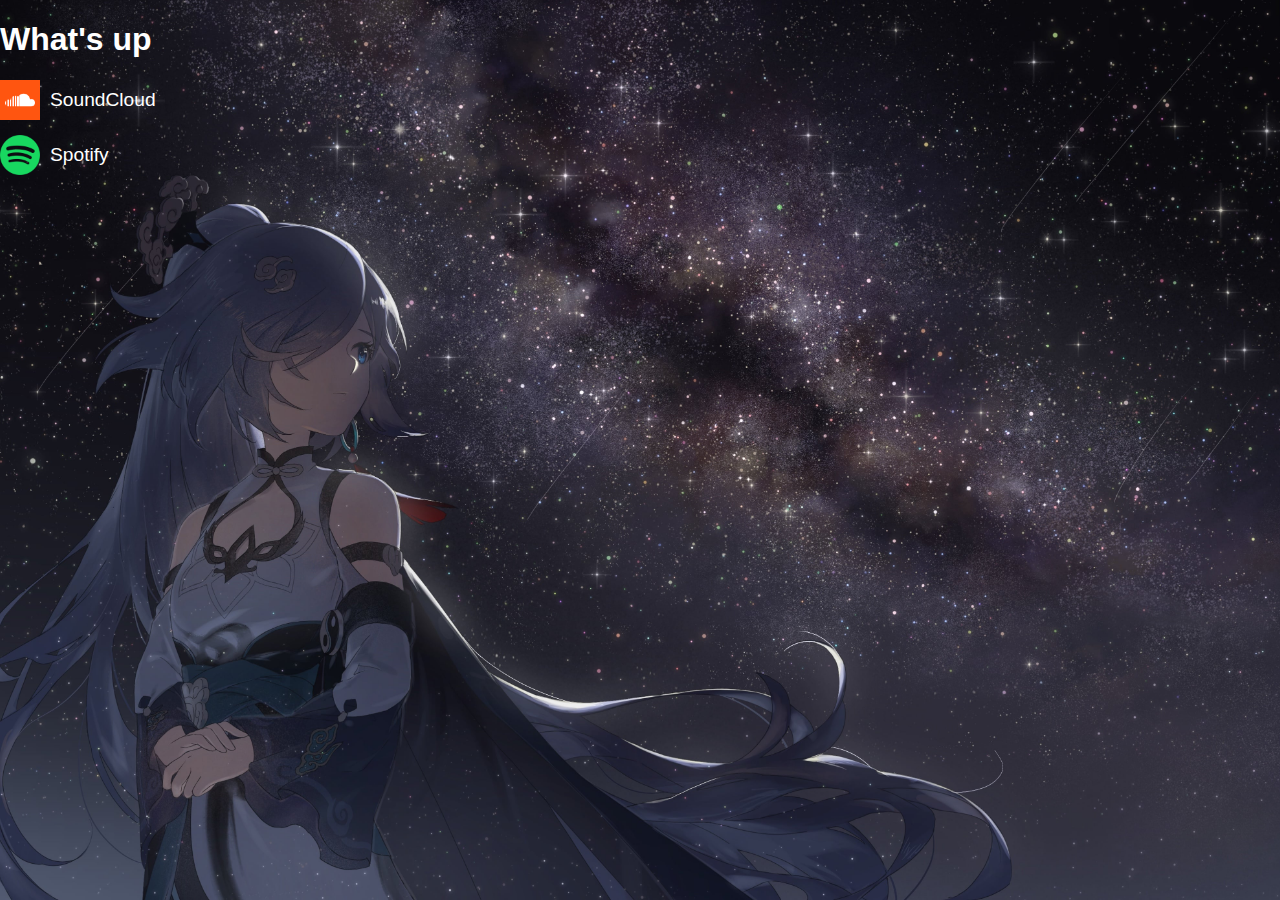
<file: profile.html>
<!DOCTYPE html>
<html lang="en">
<head>
    <meta charset="UTF-8">
    <meta name="viewport" content="width=device-width, initial-scale=1.0">
    <title>Hey it's shiirou.</title>
    <link rel="stylesheet" href="profile.css">
</head>
<body>
    <div class="background"></div>
    <div class="blurred-section">
        <h1>What's up</h1>
        <div class="link-wrapper">
            <img src="img/soundcloud.png" > 
            <a href="">SoundCloud</a>
        </div>
        <div class="link-wrapper">
            <img src="img/spotify.png">
            <a href="">Spotify</a>
        </div>
    </div>
</body>
</html>
</file>
<file: profile.css>
body, html {
    margin: 0;
    padding: 0;
    height: 100%;
    font-family: 'Segoe UI', Tahoma, Geneva, Verdana, sans-serif;
    color: white;
    overflow: hidden; 
}

.page-content {
    opacity: 0;
    transition: opacity 1s ease-in-out;
}

body.loaded .page-content {
    opacity: 1;
}

.background {
    position: absolute;
    top: 0;
    left: 0;
    width: 100%;
    height: 100%;
    background-image: url('static/img/Azure Empyrea.jpg');
    background-size: cover;
    background-position: center;
    z-index: -1;
}

/* blur container */
.blur-container {
    position: absolute;
    top: 18%;
    right: 10%;
    height: 60%;
    width: 20%;
    background: rgba(141, 144, 184, 0.5);
    backdrop-filter: blur(2px);
    color: white;
    border-radius: 45px;
    box-shadow: 0 0 20px rgba(0, 0, 0, 0.3);
    padding: 20px;
    display: flex;
    flex-direction: column;
    align-items: center;
    text-align: center;
    transition: all 0.3s ease-in-out;
    z-index: 2;
}

.blur-container h1 {
    margin: 0;
    font-size: 2.5em;
    text-shadow: 0 2px 5px rgba(0, 0, 0, 0.5);
}

.link-wrapper {
    display: flex;
    align-items: center;
    margin: 15px 0;
}

.link-wrapper img {
    width: 40px;
    height: 40px;
    margin-right: 10px;
}

.link-wrapper a {
    position: relative;
    z-index: 2;
    text-decoration: none;
    color: white;
    font-size: 1.2em;
    transition: color 0.3s ease;
}

.link-wrapper a:hover {
    color: #ffdd57; /* Highlight color */
}

/* canvas */
canvas {
    position: absolute;
    top: 0;
    left: 0;
    width: 100%;
    height: 100%;
    display: block;
    z-index: 1;
}

/* responsive  */
@media (max-width: 1200px) {
    .blur-container {
        top: 10%;
        right: 5%;
        width: 30%;
    }

    .blur-container h1 {
        font-size: 2em;
    }

    .link-wrapper a {
        font-size: 1em;
    }
}

@media (max-width: 768px) {
    .blur-container {
        top: 5%;
        right: 5%;
        width: 40%;
        padding: 15px;
    }

    .blur-container h1 {
        font-size: 1.8em;
    }

    .link-wrapper img {
        width: 30px;
        height: 30px;
    }

    .link-wrapper a {
        font-size: 0.9em;
    }

    .blur-container img {
        width: 200px;
        height: 200px;
    }
}

@media (max-width: 480px) {
    .blur-container {
        top: 5%;
        right: 0;
        left: 0;
        margin: 0 auto;
        width: 90%;
        height: auto;
    }

    .blur-container h1 {
        font-size: 1.5em;
    }

    .link-wrapper img {
        width: 25px;
        height: 25px;
    }

    .link-wrapper a {
        font-size: 0.8em;
    }

    .blur-container img {
        width: 150px;
        height: 150px;
    }
}
</file>
